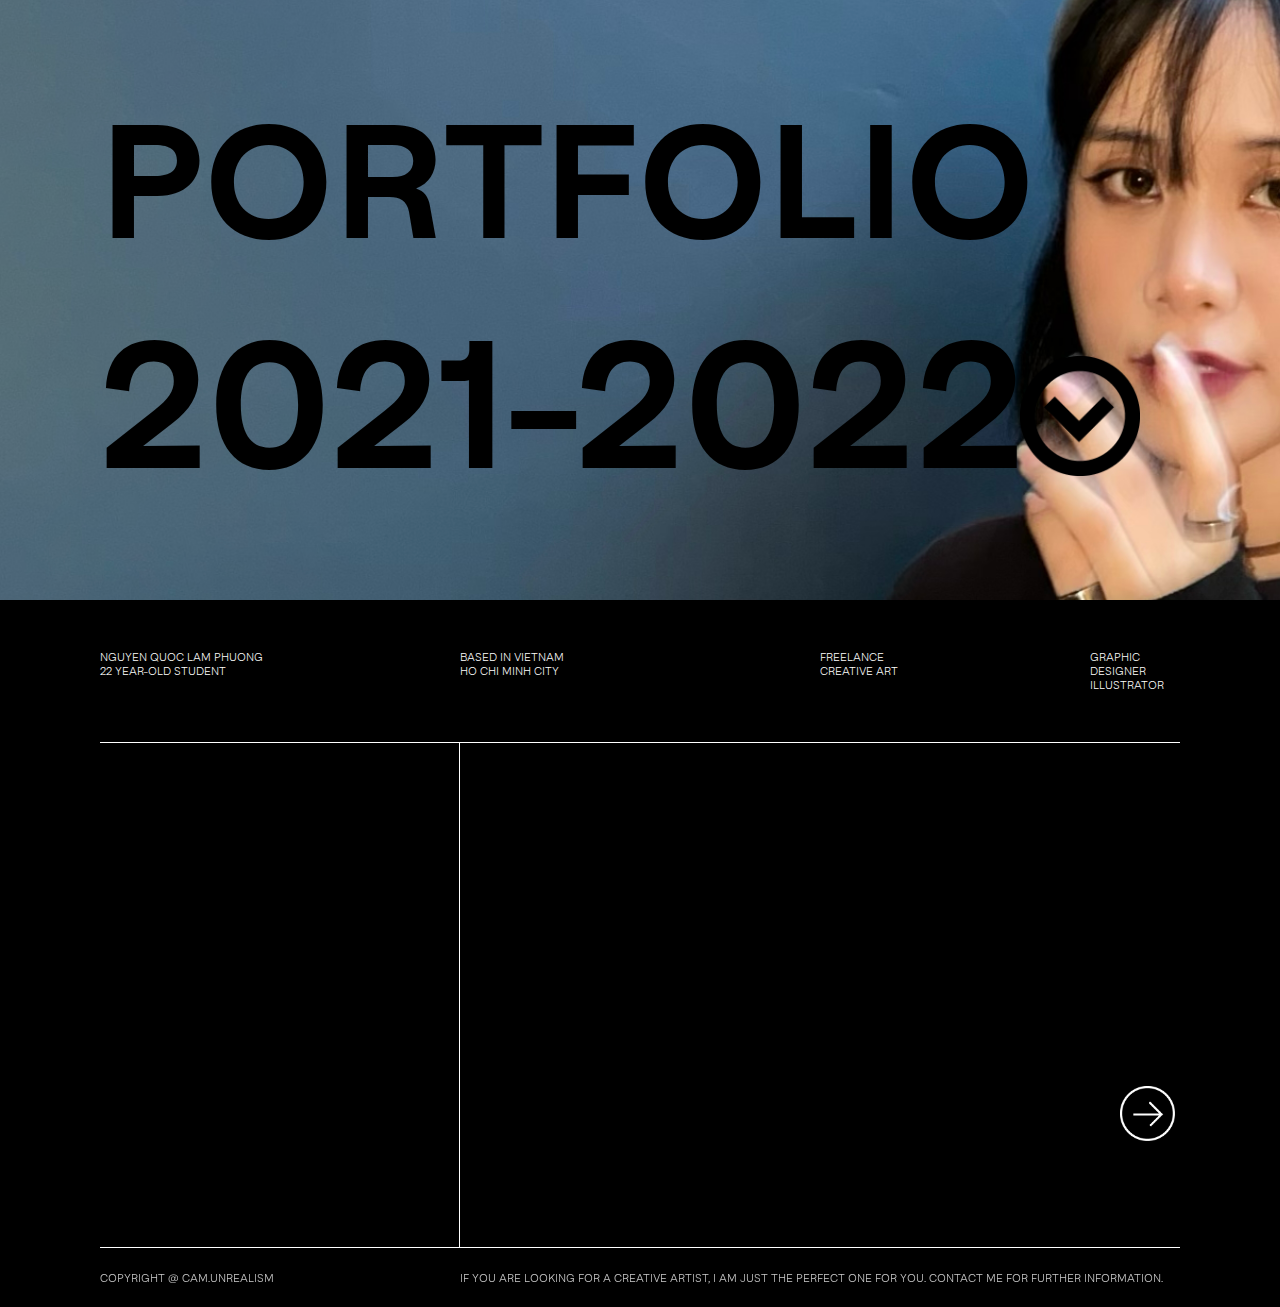
<file: contact.html>
<!DOCTYPE html>
<html lang="en">
<head>
    <meta charset="UTF-8">
    <meta http-equiv="X-UA-Compatible" content="IE=edge">
    <meta name="viewport" content="width=device-width, initial-scale=1.0">
    <title>Document</title>
    <link rel="stylesheet" href="https://cdnjs.cloudflare.com/ajax/libs/animate.css/4.1.1/animate.min.css">
    <link rel="stylesheet" href="https://unpkg.com/aos@next/dist/aos.css">
    <link rel="stylesheet" href="grid.css">
    <link rel="stylesheet" href="home.css">
</head>
<body>
         <div class="banner">
            <div class="chubanner row align-center justify-center">
                <div data-aos="fade-down" data-aos-duration="1000" class="col-11">
                    <h1 class="port">PORTFOLIO</h1>
                    <h1 class="nam">2021-2022</h1>
                </div>
                <div class="col-1 align-end">
                        <div class="arrow">
                            <a  href="index.html"><img class="animate__animated animate__bounce animate__infinite" src="/arrow-01.png" alt=""></a>
                        </div>
                    </div>
                </div>
            </div>
            <div class="info">
                <div class="chuinfo row">
                    <div class="col-4">
                        <p>NGUYEN QUOC LAM PHUONG</p>
                        <p>22 YEAR-OLD STUDENT</p>
                    </div>
                    <div class="col-4 ">
                        <p>BASED IN VIETNAM</p>
                        <p>HO CHI MINH CITY</p>
                    </div>
                    <div class="col-3">
                        <p>FREELANCE</p>
                        <p>CREATIVE ART</p>
                    </div>
                    <div class="col-1 align-end">
                        <div class="text">
                            <p>GRAPHIC DESIGNER</p>
                            <p>ILLUSTRATOR</p>
                        </div>
                    </div>
                </div>
            </div>
        </div>




        <div class="contactme3">
            <div class="project">
                <div class="col-4">
                    <div class="categorize">
                        <h1 data-aos="fade-up" data-aos-anchor="#trigger">CONTACT</h1>
                    </div>
                </div>
                <div class="row">
                    <div class="col-4">
                        <div class="letrai2">
                            <div data-aos="fade-up"  class="col-10">
                                <div class="chucontact row">
                                    <div class="row align-iend">
                                        <div class="chu">
                                            <h4 class="o">NGUYEN QUOC LAM PHUONG</h4>
                                            <p class="o">(+84) - 909000000</p>
                                            <p class="o">cam.unrealism.com</p>
                                            <p class="o">nqlamphuong@gmail.com</p>
                                            <p class="o">196 Pasteur St., District 3, Ho Chi Minh, Vietnam</p>
                                        </div>
                                    </div>
                                </div>
                            </div>
                        </div>
                    </div>
                    <div class="col-8">
                        <div class="contact row justify-between">
                            <div class="col-10">
                                <div class="contact__container bd-grid">
                                    <form data-aos="fade-up" id="trigger" action="" class="contact__form">
                                            <div class="row">
                                                <div class="col-6">
                                                    <input type="text" placeholder="Name" class="contact__input">
                                                </div>
                                                <div class="col-1 row justify-center">
                                                    <h1>.</h1>
                                                </div>
                                                <div class="col-6">
                                                    <input type="text" placeholder="Phone Number" class="contact__input">
                                                </div>   
                                            </div>
                                            <div class="col-12">
                                                <input type="mail" placeholder="Email" class="contact__input">
                                                <textarea name="" id="" placeholder="What are you looking for?" cols="0" rows="10" class="contact__input2"></textarea>
                                            </div>
                                    </form>
                                </div>
                            </div>
                            <div class="col-2 row align-end">
                                <a href=""><img src="/arrow2-03.png" alt=""></a>
                            </div>
                            
                        </div>
                    </div>
                </div>
            </div>
        </div>
        <div class="footer">
            <div class="project3 row align-center">
                <div class="col-4">
                    <p>COPYRIGHT @ CAM.UNREALISM</p>
                </div>
                <div class="col-8">
                    <p>IF YOU ARE LOOKING FOR A CREATIVE ARTIST, I AM JUST THE PERFECT ONE FOR YOU. CONTACT ME FOR FURTHER INFORMATION.</p>
                </div>
            </div>
        </div>
    <script src="https://unpkg.com/aos@next/dist/aos.js"></script>
  <script>
    AOS.init();
  </script>
</body>
</html>
</file>
<file: grid.css>
*{
    margin: 0;
    padding: 0;
    box-sizing: border-box;
}
.marl-10{
    margin-left: 100px;
}
.pad{
    padding: 0 0 60px;
}
.container{
    padding: 50px;
}
.row{
    display: flex;
}
.text-center{
    text-align: center;
}
.align-end{
    align-self: flex-end;
}
.align-iend{
    align-items: flex-end;
}
.align-center{
    align-items: center;
}
.justify-center{
    justify-content: center;
}
.justify-start{
    justify-content: flex-start;
}
.justify-flend{
    justify-self: flex-end;
}
.justify-end{
    justify-content: flex-end;
}
.justify-between{
    justify-content: space-between;
}
.col-1{
    width: 8.33%;
}
.col-2{
    width: 16.66%;
}
.col-3{
    width: 25%;
}
.col-4{
    width: 33.33%;
}
.col-5{
    width: 41.66%;
}
.col-6{
    width: 50%;
}
.col-7{
    width: 58.33%;
}
.col-8{
    width: 66.66%;
}
.col-9{
    width: 75%;
}
.col-10{
    width: 83.33%;
}
.col-11{
    width: 91.66%;
}
.col-12{
    width: 100%;
}
</file>
<file: home.css>
@font-face {
    font-family: Lens;
    src: url(/LensGrotesk-SemiBold.otf);
}
@font-face {
    font-family: Lenslight;
    src: url(/LensGrotesk-Light.otf);
}
*{
    margin: 0;
    padding: 0;
    box-sizing: border-box;
}
.banner{
    background-image: url(/hinh/IMG_4347.png);
    background-size: 2050px;
    background-position: 0px -920px;
    height: 600px;
}
.chubanner{
    height: 600px;
    padding: 100px;
}
.port{
    font-family: Lens;
    font-size: 161px;
}
.nam{
    font-family: Lens;
    font-size: 180px;
}
.banner img{
    width: 120px;
}
.arrow{
    justify-self: flex-end;
    margin-right: 40px;
    margin-bottom: 20px;
}
.info{
    background-color: black;
}
.info p{
    color: white;
    font-family: Lenslight;
    font-size: 11px;
}
.chuinfo{
    padding: 50px 100px;
}
.designer{
    background-color: black;
    height: 1620px;
    padding: 0 100px 100px;
}
.illustrator{
    background-color: black;
    height: 1104px;
    padding: 0 100px 100px;
}
.contactme{
    border-style: solid;
    border-width: 0px;
    color: white;
    border-top-width: 0.5px;
    background-color: black;
    height: 305px;
    padding: 0 100px 100px;
}
.categorize h1{
    font-family: Lens;
    font-size: 57px;
}
.project{
    border-style: solid;
    border-width: 0px;
    color: white;
    border-top-width: 0.5px;
}
.project3{
    height: 60px;
    border-style: solid;
    border-width: 0px;
    color: white;
    border-top-width: 0.5px;
}
.contactme3{
    background-color: black;
    height: 505px;
    padding: 0 100px 100px;
}
.contactme2{
    padding: 50px 0 47px 0;
}
.categorize{
    padding: 10px 0;
    height: 70px;
    border-style: solid;
    border-width: 0px;
    color: white;
    border-right-width: 0.5px;
}
.letrai{
    height: 517px;
    border-style: solid;
    border-width: 0px;
    color: white;
    border-right-width: 0.5px;
}
.letrai2{
    height: 435px;
    border-style: solid;
    border-width: 0px;
    color: white;
    border-right-width: 0.5px;
}
.lephai{
    padding: 0 0 0 60px;
}
.contact{
    padding: 0 0 0 60px;
}
.lephai h2{
    font-family: Lens;
    font-size: 29px;
    color: white;
}
.letrai h1{
    font-family: Lens;
    font-size: 60px;
    color: white;
    line-height: 0.75;
}
.lephai p{
    font-family: Lenslight;
    font-size: 11px;
    opacity: 80%;
}
.contact p{
    font-family: Lenslight;
    font-size: 11px;
    opacity: 80%;
}
.hinh6{
    height: 400px;
    background-color: blue;
    margin-bottom: 20PX;
}
.hinh1{
    height: 400px;
    background-image:url(/hinh/c2h4.2.jpg);
    background-size: 670px 670px;
    background-position: 700px -115px;
    margin-bottom: 20PX;
}
.hinh2{
    height: 400px;
    background-image:url(/hinh/mockupfin.jpg);
    background-size: cover;
    margin-bottom: 20PX;
}
.hinh3{
    height: 400px;
    background-image:url(/hinh/NUCLEAR-04.jpg);
    background-size: cover;
    background-position: 0 -10px;
    margin-bottom: 20PX;
}
.hinh4{
    height: 400px;
    background-image:url(/hinh/263050230_906305323420507_8019803335935657342_n.png);
    background-size: cover;
    background-position: 0 -70px;
    margin-bottom: 20PX;
}
.hinh5{
    height: 400px;
    background-image:url(/hinh/so3-01.png);
    background-size: 1000px;
    background-position: -150px -40px;
    margin-bottom: 20PX;
}
.duan1 a{
    text-decoration: none;
}
.duan1 h2:hover{
    color: blue;
}
.duan1a{
    padding: 0;
    height: 450px;
    align-self: end;
}
.stroke{
    color: white;
    -webkit-text-fill-color: transparent;
    -webkit-text-stroke-width: 0.2px
}
.so img{
    width: 100%;
}
.contact__input {
    width: 100%;
    font-size: var(--normal-font-size);
    font-weight: var(--font-semi);
    padding: 1rem;
    color: white;
    border-radius: .5rem;
    border: 1.5px solid white;
    background-color: black;
    outline: none;
    margin-bottom: 20px;
}
.contact__input2 {
    width: 100%;
    font-size: var(--normal-font-size);
    font-weight: var(--font-semi);
    padding: 1rem;
    color: white;
    border-radius: 9px;
    border: 1.5px solid white;
    background-color: black;
    outline: none;
}
  
.contact__button {
    display: block;
    border: none;
    outline: none;
    font-size: var(--normal-font-size);
    cursor: pointer;
    margin: auto;
}
.bd-grid {
    max-width: 100%;
    display: grid;
}
.contact__form {
    width: 100%;
}
.contact__container {
    width: 100%;
    display: flex;
    justify-content: center;
}
.contact img{
    width: 50%;
    margin-left: 50px;
}
.contact__form h1{
    font-family: Lens;
    font-size: 30px;
}
.chucontact{
    height: 366px;
}
.chucontact h4{
    padding: 8px 0;
    font-family: Lens;
    font-size: 17.5px;
}
.chucontact p{
    padding: 8px 0;
    font-family: Lenslight;
    font-size: 13px;
}
.o{
    border-style: solid;
    border-width: 0px;
    color: white;
    border-bottom-width: 0.5px;
}
.footer{
    background-color: black;
    height: 60px;
    padding: 0 100px 0 100px;
}
.footer p{
    font-family: Lenslight;
    font-size: 11px;
    opacity: 80%;
}
.contactme2 img{
    width: 90%;
    padding: 27px 0;
}
.contactme h1{ 
    font-family: Lenslight;
    font-size: 50px;
    padding: 20px 0;
}
.contactme2 a:hover{
    opacity: 50%;
}
</file>
